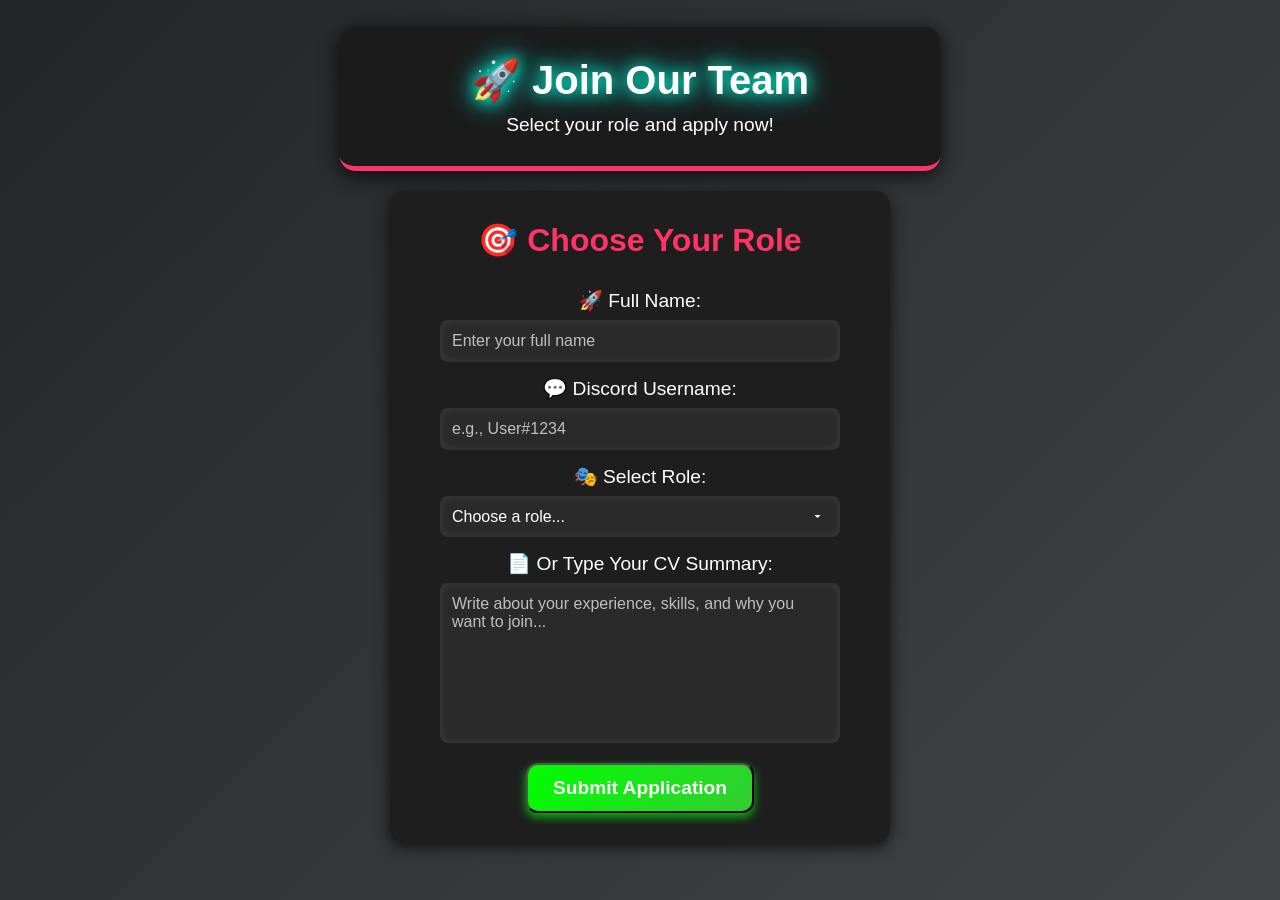
<file: index.html>
<!DOCTYPE html>
<html lang="en">
<head>
  <meta charset="UTF-8">
  <meta name="viewport" content="width=device-width, initial-scale=1.0">
  <title>Join Us</title>
  <link rel="stylesheet" href="join-us.css">
</head>
<body>
  <header class="main-header">
    <h1>🚀 Join Our Team</h1>
    <p>Select your role and apply now!</p>
  </header>

  <section class="apply-section">
    <h2>🎯 Choose Your Role</h2>
    <form action="https://docs.google.com/forms/d/e/1FAIpQLSfmUWoRQtceNaeovs1Di1BjNA8wWD7r352zpzKQ7xcVyHfzGw/formResponse" method="POST" class="apply-form">
      
      <label for="name">🚀 Full Name:</label>
      <input type="text" id="name" name="entry.462624929" placeholder="Enter your full name" required>

      <label for="discord">💬 Discord Username:</label>
      <input type="text" id="discord" name="entry.152752490" placeholder="e.g., User#1234" required>

      <label for="role">🎭 Select Role:</label>
      <div class="custom-dropdown">
        <select id="role" name="entry.1392398730" required>
          <option value="" disabled selected>Choose a role...</option>
          <option value="Admin">Admin</option>
          <option value="Developer">Developer</option>
         
        </select>
      </div>

      <label for="cv-text">📄 Or Type Your CV Summary:</label>
      <textarea id="cv-text" name="entry.1577489222" placeholder="Write about your experience, skills, and why you want to join..." rows="7"></textarea>

      <button type="submit" class="smp-btn">Submit Application</button>
    </form>
  </section>

 <footer class="footer">
  <a href="smp.html" class="back-btn"></a>
  </footer>
</body>
</html>
</file>
<file: join-us.css>
/* General Reset */
* {
  margin: 0;
  padding: 0;
  box-sizing: border-box;
  font-family: 'Orbitron', sans-serif;
}

/* Background and Layout */
body {
  background: linear-gradient(135deg, #232526, #414345);
  color: #fff;
  display: flex;
  flex-direction: column;
  align-items: center;
  justify-content: center;
  min-height: 100vh;
  padding: 20px;
}

/* Header */
.main-header {
  text-align: center;
  padding: 30px 20px;
  background: #1b1b1b;
  border-bottom: 5px solid #ff3366;
  border-radius: 15px;
  width: 90%;
  max-width: 600px;
  box-shadow: 0 4px 20px rgba(0, 0, 0, 0.8);
}

.main-header h1 {
  font-size: 2.5em;
  text-shadow: 0 0 15px #00ffcc, 0 0 30px #00ffff;
}

.main-header p {
  font-size: 1.2em;
  margin-top: 10px;
}

/* Apply Section */
.apply-section {
  background: #1e1e1e;
  padding: 30px;
  border-radius: 15px;
  box-shadow: 0 4px 15px rgba(0, 0, 0, 0.7);
  width: 90%;
  max-width: 500px;
  text-align: center;
  margin-top: 20px;
}

.apply-section h2 {
  font-size: 2em;
  margin-bottom: 15px;
  color: #ff3366;
}

/* Form Styling */
.apply-form {
  display: flex;
  flex-direction: column;
  align-items: center;
}

.apply-form label {
  font-size: 1.2em;
  margin-top: 15px;
  color: #fff;
}

.apply-form input,
.apply-form select,
.apply-form textarea {
  width: 100%;
  max-width: 400px;
  padding: 12px;
  margin-top: 8px;
  border-radius: 8px;
  border: none;
  outline: none;
  font-size: 1em;
  background: #2a2a2a;
  color: #fff;
  box-shadow: inset 0 0 10px rgba(255, 255, 255, 0.1);
}

/* Placeholder Text */
.apply-form input::placeholder,
.apply-form textarea::placeholder {
  color: rgba(255, 255, 255, 0.7);
}

/* Textarea */
.apply-form textarea {
  resize: none;
  height: 160px;
}

/* Custom Dropdown */
.custom-dropdown {
  position: relative;
  width: 100%;
  max-width: 400px;
}

.custom-dropdown select {
  appearance: none;
  cursor: pointer;
  background: #2a2a2a url('data:image/svg+xml;utf8,<svg xmlns="http://www.w3.org/2000/svg" viewBox="0 0 20 20"><path fill="%23ffffff" d="M6 8l4 4 4-4z"/></svg>') no-repeat;
  background-position: right 15px center;
  background-size: 15px;
  padding-right: 40px;
}

/* Custom Checkbox */
.custom-checkbox {
  display: flex;
  align-items: center;
  font-size: 1.1em;
  background: #2a2a2a;
  padding: 10px;
  border-radius: 8px;
  box-shadow: inset 0 0 10px rgba(255, 255, 255, 0.1);
  width: 100%;
  max-width: 400px;
  margin-bottom: 10px;
  position: relative;
  cursor: pointer;
}

.custom-checkbox input {
  opacity: 0;
  position: absolute;
  left: 0;
}

.checkmark {
  width: 22px;
  height: 22px;
  background: #333;
  border-radius: 5px;
  margin-right: 15px;
  display: flex;
  align-items: center;
  justify-content: center;
  transition: background 0.3s;
}

.checkmark::after {
  content: "✔";
  font-size: 16px;
  color: transparent;
  transition: color 0.3s;
}

.custom-checkbox input:checked + .checkmark {
  background: #00ffcc;
}

.custom-checkbox input:checked + .checkmark::after {
  color: #000;
}

/* Buttons */
.smp-btn {
  font-size: 1.2em;
  padding: 12px 25px;
  border-radius: 12px;
  background: linear-gradient(135deg, #00ff00, #33cc33);
  color: white;
  font-weight: bold;
  box-shadow: 0 4px 10px rgba(0, 255, 0, 0.7);
  margin-top: 20px;
  cursor: pointer;
  transition: transform 0.3s, box-shadow 0.3s;
}

.smp-btn:hover {
  transform: scale(1.1);
  box-shadow: 0 6px 15px rgba(0, 255, 0, 0.8);
}

/* Footer */
.footer {
  text-align: center;
  margin-top: 30px;
}

.footer a {
  color: #ff3366;
  font-size: 1.2em;
  text-decoration: none;
}

.footer a:hover {
  text-decoration: underline;
}

/* Glow Effect */
.glow-effect {
  position: absolute;
  width: 100%;
  height: 100%;
  border-radius: 8px;
  background: linear-gradient(45deg, #ff3366, #00ffcc, #ff3366, #00ffcc);
  background-size: 400% 400%;
  animation: glowing 6s ease-in-out infinite;
}

@keyframes glowing {
  0% { background-position: 0 0; }
  50% { background-position: 400% 0; }
  100% { background-position: 0 0; }
}
</file>
